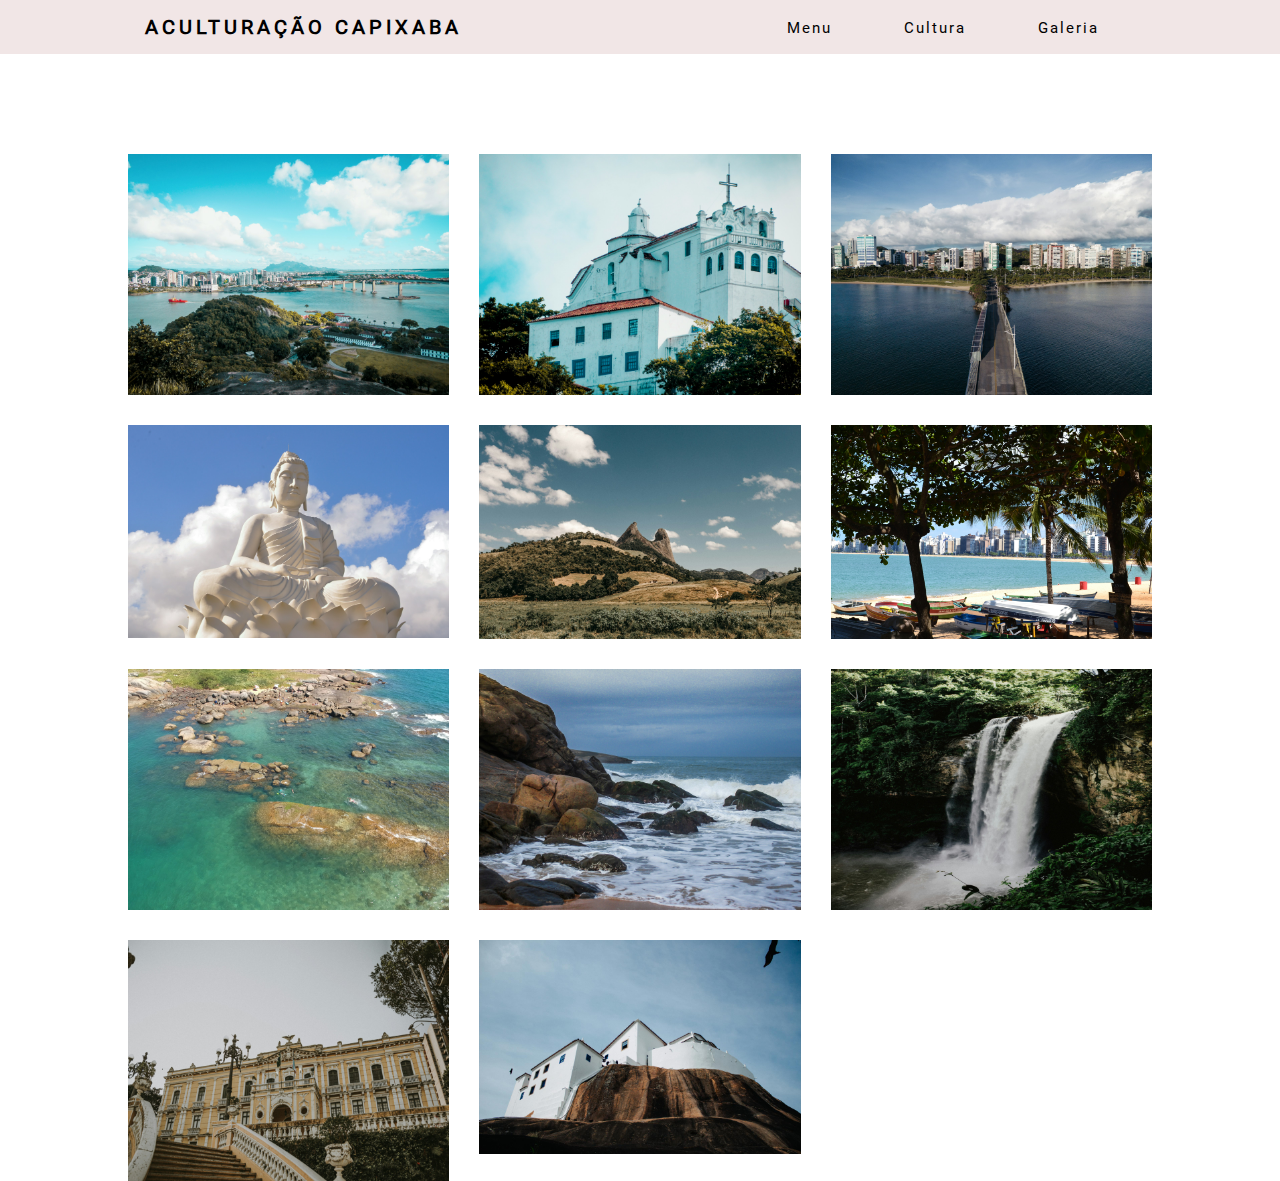
<file: galeria.html>
<!DOCTYPE html>
<html lang="pt-BR">
<head>
  <meta charset="UTF-8">
  <meta name="viewport" content="width=device-width, initial-scale=1.0">
  <title>Aculturação Capixaba - Galeria</title>
  <link rel="stylesheet" href="galeria.css">
</head>
<body>
  <nav>
    <div class="logo">
      <h4>Aculturação Capixaba</h4>
    </div>
    <ul class="links">
      <li><a href="index.html">Menu</a></li>
      <li><a href="cultura.html">Cultura</a></li>
      <li><a href="galeria.html">Galeria</a></li>
    </ul>
    <div class="cel">
      <div class="linha1"></div>
      <div class="linha2"></div>
      <div class="linha3"></div>
    </div>
  </nav>
 
 <div class="imagem-completa" id="caixaCompleta">
  <img src="foto1.jpg" id="imagemCompleta">
  <span onclick="fecharImagem()">X</span>
 </div>

    <div class="galeria">
      <img src="foto1.jpg" onclick="abrirImagem(this.src)" >
      <img src="foto2.jpg" onclick="abrirImagem(this.src)" > 
      <img src="foto3.jpg" onclick="abrirImagem(this.src)" >
      <img src="foto4.jpg" onclick="abrirImagem(this.src)" >
      <img src="foto5.jpg"  onclick="abrirImagem(this.src)" >
      <img src="fotoo8.jpg" onclick="abrirImagem(this.src)"  >
     <img src="foto7.jpg"onclick="abrirImagem(this.src)" >
      <img src="foto6.jpg"onclick="abrirImagem(this.src)" >
      <img src="foto99.jpg" onclick="abrirImagem(this.src)">
       <img src="foto10.jpg" onclick="abrirImagem(this.src)">
       <img src="foto11.jpg" onclick="abrirImagem(this.src)">
    </div>
  
 
  <script src="app.js"></script>
<script>
  var caixaCompleta= document.getElementById("caixaCompleta")
  var imagemCompleta=document.getElementById("imagemCompleta")

  function abrirImagem(foto){
    caixaCompleta.style.display="flex"
    imagemCompleta.src=foto
  }
  function fecharImagem(){
    caixaCompleta.style.display="none"
    
  }
</script>
</body>
</html>
</file>
<file: galeria.css>
* {
  margin: 0;
  padding: 0;
  box-sizing: border-box;
}

body, html {
  height: 100%;
  font-family: "Roboto", sans-serif;
}

nav {
  display: flex;
  justify-content: space-around;
  align-items: center;
  min-height: 6vh;
  background-color: rgb(241, 230, 230);
}

.logo {
  color: black;
  text-transform: uppercase;
  letter-spacing: 4px;
  font-size: 20px;
}

.links {
  display: flex;
  background-color: rgb(241, 230, 230);
  justify-content: space-around;
  width: 30%;
}

.links li {
  list-style: none;
}

.links a {
  color: black;
  text-decoration: none;
  letter-spacing: 2px;
  font-size: 15px;
}

.cel {
  display: none;
}

.cel div {
  width: 25px;
  height: 3px;
  background-color: black;
  margin: 5px;
  transition: all 0.3s ease;
}

@media screen and (max-width: 768px) {
  body {
    overflow-x: hidden;
  }
  .links {
    position: absolute;
    right: 0;
    height: 92vh;
    top: 6vh;
    color: black;
    display: flex;
    flex-direction: column;
    align-items: center;
    width: 40%;
    transform: translateX(100%);
    transition: transform 0.5s ease-in;
  }
  .links li {
    opacity: 0;
  }
  .cel {
    display: block;
    cursor: pointer;
  }
}

.nav-active {
  transform: translateX(0%);
}

@keyframes navLinkFade {
  from {
    opacity: 0;
    transform: translateX(50px);
  }
  to {
    opacity: 1;
    transform: translateX(0);
  }
}

.toggle .linha1 {
  transform: rotate(-45deg) translate(-5px, 6px);
}

.toggle .linha2 {
  opacity: 0;
}

.toggle .linha3 {
  transform: rotate(45deg) translate(-5px, -6px);
}

@font-face {
  font-family: "Roboto";
  src: url(./Roboto/Roboto-Regular.ttf);
}

.galeria{
  width: 80%;
  margin: 100px auto 50%;
  display: grid;
  grid-template-columns: repeat(auto-fit,minmax(250px,1fr));
  grid-gap: 30px;
}
.galeria img{
  width: 100%;
  cursor: pointer;
}
.galeria img:hover{
  transform: scale(0.8) rotate(-15deg);
  border-radius:20px;
box-shadow: 0 32px 75px rgba(68,77,136,0.2);
}
.imagem-completa{
  width: 100%;
  height: 100vh;
  background:rgba(0, 0, 0, 0.9);
  position: fixed;
  top: 0;
  left: 0;
  display: none;
  align-items: center;
  justify-content: center;
  z-index: 100;
}
.imagem-completa img{
width: 90%;
max-width: 1000px;
}
.imagem-completa span{
  position: absolute;
  top: 5%;
  right: 5%;
  font-size: 30px;
  color: white;
  cursor: pointer;
}
</file>
